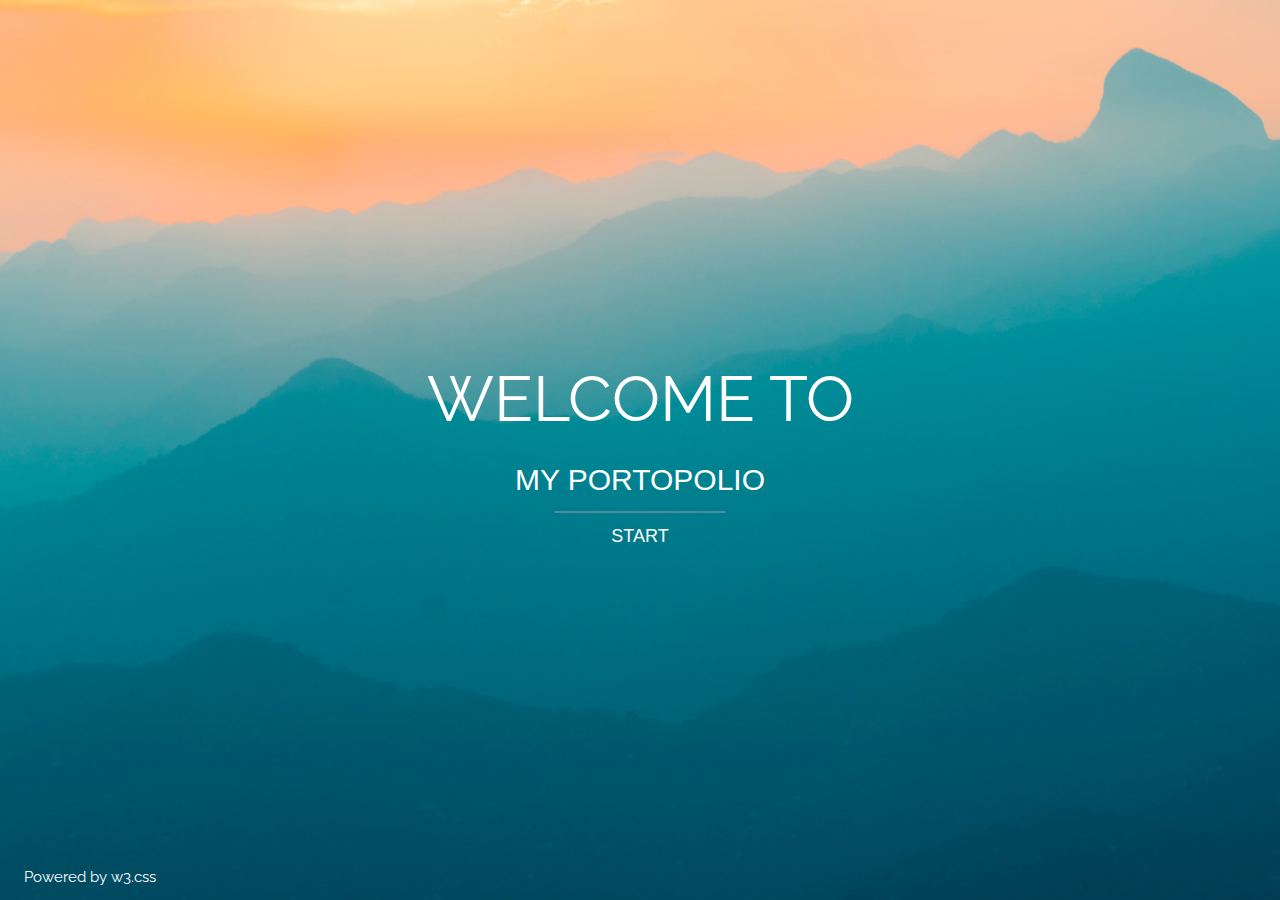
<file: index.html>
<!DOCTYPE html>
<html>
  <head>
    <title>MON/-\RCHIVES</title>
    <meta charset="UTF-8">
    <meta name="viewport" content="width=device-width, initial-scale=1">
    <link rel="stylesheet" href="https://www.w3schools.com/w3css/4/w3.css">
    <link rel="stylesheet" href="https://fonts.googleapis.com/css?family=Raleway">
      <style>
        body,h1,html {
          font-family: "Raleway", sans-serif;
          height: 100%;
        }
        .bgimg {
          background-image: url('img/willian-justen-de-vasconcellos-_MMP5j_fCqw-unsplash.jpg');
          min-height: 100%;
          background-position: center;
          background-size: cover;
        }
        a:link {
          text-decoration: none;
        }
        a:visited {
          text-decoration: none;
        }
        a:hover {
          text-decoration: none;
        }
        a:active {
          text-decoration: none;
        }
      </style>
  </head>
  <body>
    <div class="bgimg w3-display-container w3-animate-opacity w3-text-white">
      <div class="w3-display-middle">
        <h1 class="w3-jumbo w3-animate-top">WELCOME TO</h1>
        <h2 class="w3-center w3-animate-top">MY PORTOPOLIO</h2>
        <hr class="w3-border-grey" style="margin:auto;width:40%">
        <h3 class="w3-large w3-center"><a href="layout/home.html">START</a></h3>
      </div>
      <div class="w3-display-bottomleft w3-padding-large">
        Powered by <a href="https://www.w3schools.com/w3css/default.asp" target="_blank">w3.css</a>
      </div>
   </div>
  </body>
</html>
</file>
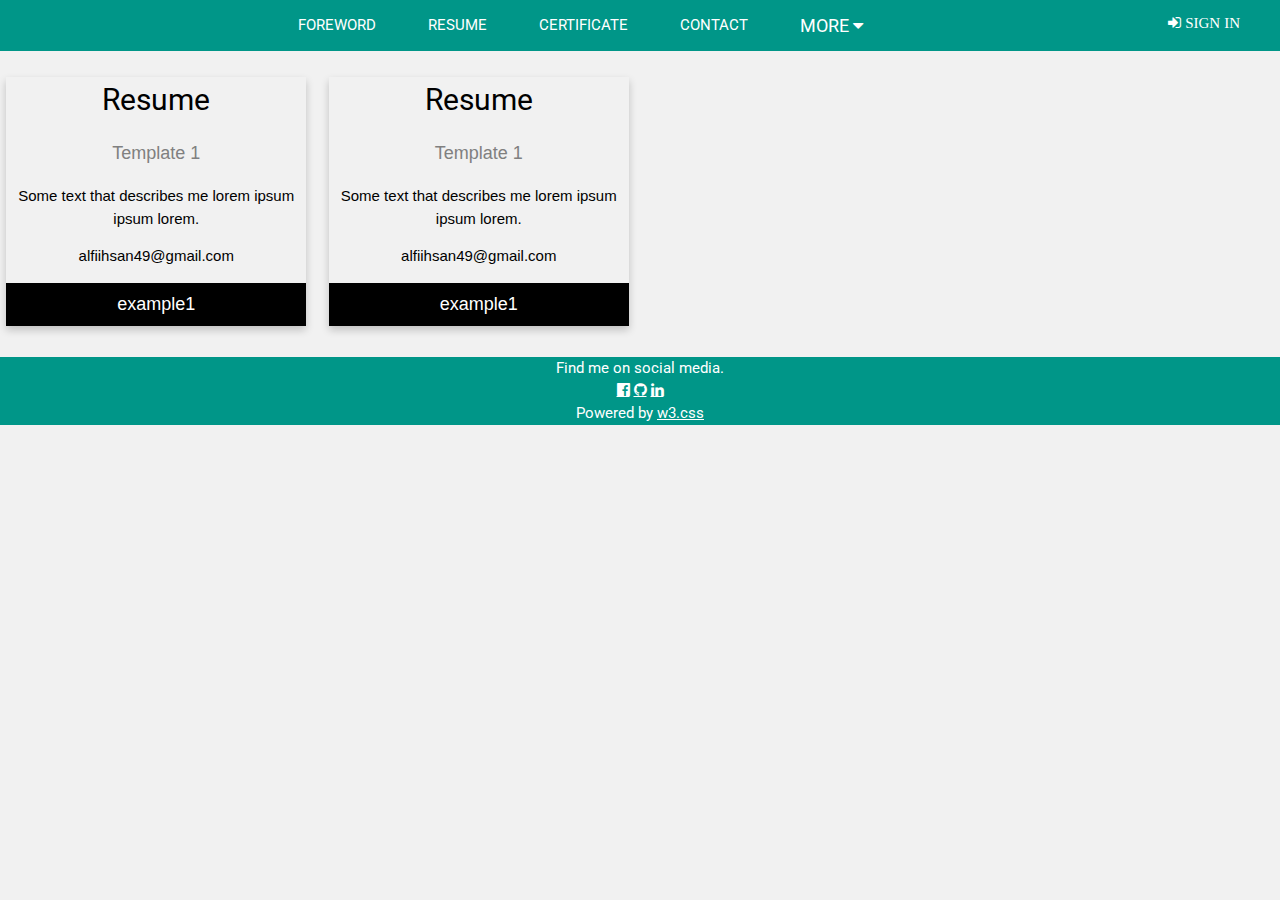
<file: Cadangan/certificate.html>
<!DOCTYPE html>
<html>
<head>
<title>W3.CSS Template</title>
<meta charset="UTF-8">
<meta name="viewport" content="width=device-width, initial-scale=1">
<link rel="stylesheet" href="../css/porto.css">
<link rel='stylesheet' href='https://fonts.googleapis.com/css?family=Roboto'>
<link rel="stylesheet" href="https://cdnjs.cloudflare.com/ajax/libs/font-awesome/4.7.0/css/font-awesome.min.css">
<style>
html,body,h1,h2,h3,h4,h5,h6 {font-family: "Roboto", sans-serif}
* {
  box-sizing: border-box;
}

/* Float four columns side by side */
.column {
  float: left;
  width: 25%;
  padding: 0 10px;
}

/* Remove extra left and right margins, due to padding */
.row {margin: 0 -5px;}

/* Clear floats after the columns */
.row:after {
  content: "";
  display: table;
  clear: both;
}

/* Responsive columns */
@media screen and (max-width: 600px) {
  .column {
    width: 100%;
    display: block;
    margin-bottom: 20px;
  }
}

.card {
  box-shadow: 0 4px 8px 0 rgba(0, 0, 0, 0.2);
  max-width: 300px;
  margin: auto;
  text-align: center;
  font-family: arial;
}

.title {
  color: grey;
  font-size: 18px;
}

button {
  border: none;
  outline: 0;
  display: inline-block;
  padding: 8px;
  color: white;
  background-color: #000;
  text-align: center;
  cursor: pointer;
  width: 100%;
  font-size: 18px;
}



button:hover, a:hover {
  opacity: 0.7;
}
</style>
</head>

<body class="w3-light-grey">
  <div class="w3-container w3-teal w3-center w3-margin-bottom">
    <a class="w3-bar-item w3-button w3-padding-large w3-hide-medium w3-hide-large w3-right" href="javascript:void(0)" onclick="myFunction()" title="Toggle Navigation Menu"><i class="fa fa-bars"></i></a>
      <a href="../index.html" class="w3-bar-item w3-button w3-padding-large">FOREWORD</a>
      <a href="resume.html" class="w3-bar-item w3-button w3-padding-large w3-hide-small">RESUME</a>
      <a href="certificate.html" class="w3-bar-item w3-button w3-padding-large w3-hide-small">CERTIFICATE</a>
      <a href="#contact" class="w3-bar-item w3-button w3-padding-large w3-hide-small">CONTACT</a>
      <div class="w3-dropdown-hover w3-hide-small">
        <button class="w3-padding-large w3-button" title="More">MORE <i class="fa fa-caret-down"></i></button>     
        <div class="w3-dropdown-content w3-bar-block w3-card-4">
          <a href="#" class="w3-bar-item w3-button">Merchandise</a>
          <a href="#" class="w3-bar-item w3-button">Extras</a>
          <a href="#" class="w3-bar-item w3-button">Media</a>
        </div>
      </div>
      <a href="#signin" class="w3-bar-item w3-button w3-padding-large w3-hide-small w3-right"><i class="fa fa-sign-in"> SIGN IN</i></a>
  </div>
  <div class="row">
    <div class="column">
      <div class="card">
        <h2>Resume</h2>
        <p class="title">Template 1</p>
        <p>Some text that describes me lorem ipsum ipsum lorem.</p>
        <p>alfiihsan49@gmail.com</p>
        <p><a href="F:\portofolio_web\pdf\Alfi Resume.pdf#toolbar=0"><button class="button">example1</button></a></p>
      </div>
    </div>    
    <div class="column">
      <div class="card">
        <h2>Resume</h2>
        <p class="title">Template 1</p>
        <p>Some text that describes me lorem ipsum ipsum lorem.</p>
        <p>alfiihsan49@gmail.com</p>
        <p><a href="F:\portofolio_web\pdf\Alfi Resume.pdf#toolbar=0"><button class="button">example1</button></a></p>
      </div>
    </div>
  
  </div>
<footer class="w3-container w3-teal w3-center w3-margin-top">
    Find me on social media.
    <br>
    <a class="fa fa-facebook-official w3-hover-opacity" href="https://www.facebook.com/stuard5"></a>
    <a class="fa fa-github w3-hover-opacity" href="https://github.com/hollowman69rxz"></a>
    <a class="fa fa-linkedin w3-hover-opacity" href="https://www.linkedin.com/in/alfi-ihsan-652085208/"></a>
    <!-- <a class="fa fa-instagram w3-hover-opacity" href=""></a>
    <a class="fa fa-pinterest-p w3-hover-opacity" href=""></a>
    <a class="fa fa-twitter w3-hover-opacity" href=""></a> -->
    <br>Powered by <a href="https://www.w3schools.com/w3css/default.asp" target="_blank">w3.css</a>
  </footer>
<script>
  var myIndex = 0;
  carousel();
  
  function carousel() {
    var i;
    var x = document.getElementsByClassName("mySlides");
    for (i = 0; i < x.length; i++) {
      x[i].style.display = "none";  
    }
    myIndex++;
    if (myIndex > x.length) {myIndex = 1}    
    x[myIndex-1].style.display = "block";  
    setTimeout(carousel, 2000); // Change image every 2 seconds
  }
  </script>
</body>

</html>
</file>
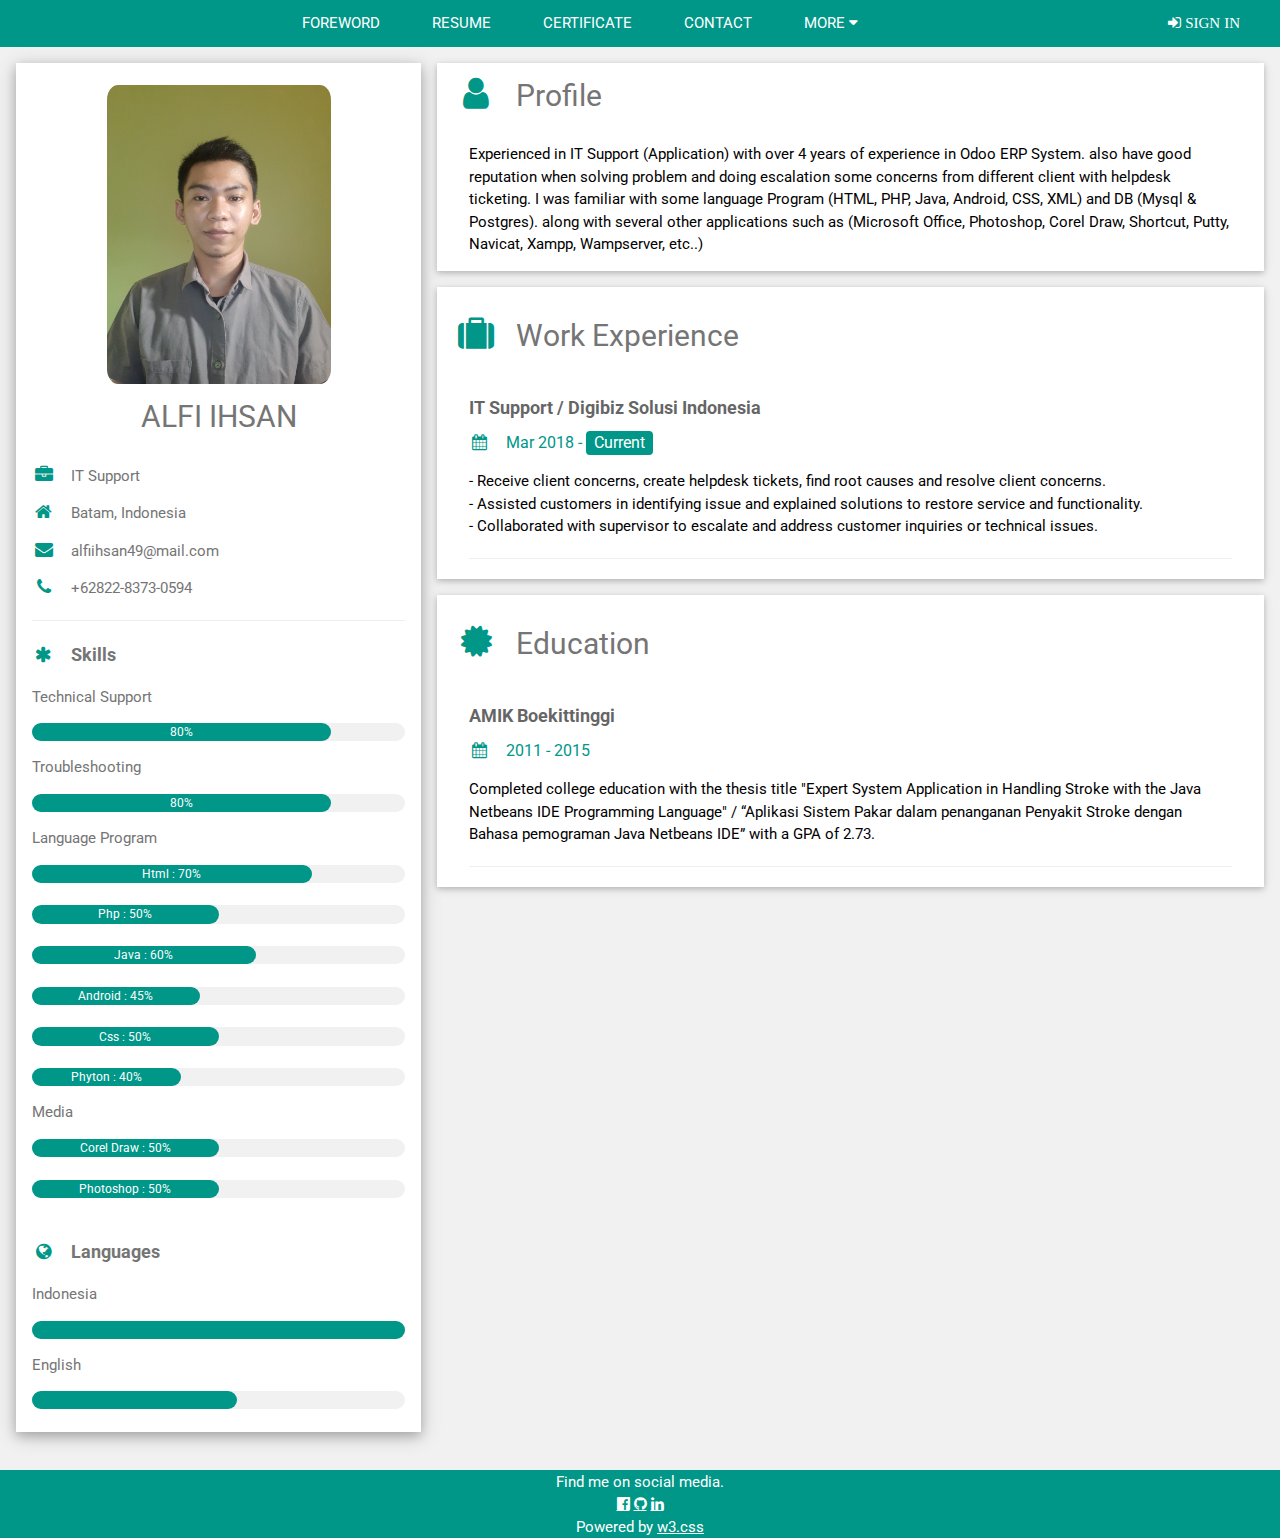
<file: Cadangan/resume.html>
<!DOCTYPE html>
<html>
<head>
<title>W3.CSS Template</title>
<meta charset="UTF-8">
<meta name="viewport" content="width=device-width, initial-scale=1">
<link rel="stylesheet" href="../css/porto.css">
<link rel='stylesheet' href='https://fonts.googleapis.com/css?family=Roboto'>
<link rel="stylesheet" href="https://cdnjs.cloudflare.com/ajax/libs/font-awesome/4.7.0/css/font-awesome.min.css">
<style>
html,body,h1,h2,h3,h4,h5,h6 {font-family: "Roboto", sans-serif}
</style>
</head>
<body class="w3-light-grey">
  <div class="w3-container w3-teal w3-center w3-margin-bottom">
    <a class="w3-bar-item w3-button w3-padding-large w3-hide-medium w3-hide-large w3-right" href="javascript:void(0)" onclick="myFunction()" title="Toggle Navigation Menu"><i class="fa fa-bars"></i></a>
      <a href="../index.html" class="w3-bar-item w3-button w3-padding-large">FOREWORD</a>
      <a href="resume.html" class="w3-bar-item w3-button w3-padding-large w3-hide-small">RESUME</a>
      <a href="certificate.html" class="w3-bar-item w3-button w3-padding-large w3-hide-small">CERTIFICATE</a>
      <a href="#contact" class="w3-bar-item w3-button w3-padding-large w3-hide-small">CONTACT</a>
      <div class="w3-dropdown-hover w3-hide-small">
        <button class="w3-padding-large w3-button" title="More">MORE <i class="fa fa-caret-down"></i></button>     
        <div class="w3-dropdown-content w3-bar-block w3-card-4">
          <a href="#" class="w3-bar-item w3-button">Merchandise</a>
          <a href="#" class="w3-bar-item w3-button">Extras</a>
          <a href="#" class="w3-bar-item w3-button">Media</a>
        </div>
      </div>
      <a href="#signin" class="w3-bar-item w3-button w3-padding-large w3-hide-small w3-right"><i class="fa fa-sign-in" > SIGN IN</i></a>
  </div>
<!-- Page Container -->
<div class="w3-content w3-margin-top" style="max-width:1400px;">

  <!-- The Grid -->
  <div class="w3-row-padding">
  
    <!-- Left Column -->
    <div class="w3-third">
    
      <div class="w3-white w3-text-grey w3-card-4">
        <div class="w3-container"><br>
          <img src="../img/avatar.jpg" style="border-radius: 5%; margin-left: 20%; width:60%" alt="Avatar">
        </div>
        <div class="w3-display w3-container w3-text-grey">
          <h2 align=center>ALFI IHSAN</h2>
      </div>
        <div class="w3-container">
          <p><i class="fa fa-briefcase fa-fw w3-margin-right w3-large w3-text-teal"></i>IT Support</p>
          <p><i class="fa fa-home fa-fw w3-margin-right w3-large w3-text-teal"></i>Batam, Indonesia</p>
          <p><i class="fa fa-envelope fa-fw w3-margin-right w3-large w3-text-teal"></i>alfiihsan49@mail.com</p>
          <p><i class="fa fa-phone fa-fw w3-margin-right w3-large w3-text-teal"></i>+62822-8373-0594</p>
          <hr>

          <p class="w3-large"><b><i class="fa fa-asterisk fa-fw w3-margin-right w3-text-teal"></i>Skills</b></p>
          <p>Technical Support</p>
          <div class="w3-light-grey w3-round-xlarge w3-small">
            <div class="w3-container w3-center w3-round-xlarge w3-teal" style="width:80%">80%</div>
          </div>
          <p>Troubleshooting</p>
          <div class="w3-light-grey w3-round-xlarge w3-small">
            <div class="w3-container w3-center w3-round-xlarge w3-teal" style="width:80%">
              <div class="w3-center w3-text-white">80%</div>
            </div>
          </div>
          <p>Language Program</p>
          <div class="w3-light-grey w3-round-xlarge w3-small">
            <div class="w3-container w3-center w3-round-xlarge w3-teal" style="width:75%"><a>Html : </a>70%</div>
          </div>
          <br>
          <div class="w3-light-grey w3-round-xlarge w3-small">
            <div class="w3-container w3-center w3-round-xlarge w3-teal" style="width:50%"><a>Php : </a>50%</div>
          </div>
          <br>
          <div class="w3-light-grey w3-round-xlarge w3-small">
            <div class="w3-container w3-center w3-round-xlarge w3-teal" style="width:60%"><a>Java : </a>60%</div>
          </div>
          <br>
          <div class="w3-light-grey w3-round-xlarge w3-small">
            <div class="w3-container w3-center w3-round-xlarge w3-teal" style="width:45%"><a>Android : </a>45%</div>
          </div>
          <br>
          <div class="w3-light-grey w3-round-xlarge w3-small">
            <div class="w3-container w3-center w3-round-xlarge w3-teal" style="width:50%"><a>Css : </a>50%</div>
          </div>
          <br>
          <div class="w3-light-grey w3-round-xlarge w3-small">
            <div class="w3-container w3-center w3-round-xlarge w3-teal" style="width:40%"><a>Phyton : </a>40%</div>
          </div>
          <p>Media</p>
          <div class="w3-light-grey w3-round-xlarge w3-small">
            <div class="w3-container w3-center w3-round-xlarge w3-teal" style="width:50%"><a>Corel Draw : </a>50%</div>
          </div>
          <br>
          <div class="w3-light-grey w3-round-xlarge w3-small">
            <div class="w3-container w3-center w3-round-xlarge w3-teal" style="width:50%"><a>Photoshop : </a>50%</div>
          </div>
          <br>

          <p class="w3-large w3-text-theme"><b><i class="fa fa-globe fa-fw w3-margin-right w3-text-teal"></i>Languages</b></p>
          <p>Indonesia</p>
          <div class="w3-light-grey w3-round-xlarge">
            <div class="w3-round-xlarge w3-teal" style="height:18px;width:100%"></div>
          </div>
          <p>English</p>
          <div class="w3-light-grey w3-round-xlarge">
            <div class="w3-round-xlarge w3-teal" style="height:18px;width:55%"></div>
          </div>
          <br>
        </div>
      </div><br>

    <!-- End Left Column -->
    </div>

    <!-- Right Column -->
    <div class="w3-twothird">
        <div class="w3-container w3-card w3-white w3-margin-bottom">
            <h2 class="w3-text-grey w3-padding-10"><i class="fa fa-user fa-fw w3-margin-right w3-xxlarge w3-text-teal"></i>Profile</h2>
            <div class="w3-container">
                <p> Experienced in IT Support (Application) with over 4 years of experience in Odoo ERP System.
                    also have good reputation when solving problem and doing escalation some concerns from different client with helpdesk ticketing.
                    I was familiar with some language Program (HTML, PHP, Java, Android, CSS, XML) and DB (Mysql & Postgres).
                    along with several other applications such as (Microsoft Office, Photoshop, Corel Draw, Shortcut, Putty, Navicat, Xampp, Wampserver, etc..)
                </p>
            </div>
        </div>
    
      <div class="w3-container w3-card w3-white w3-margin-bottom">
        <h2 class="w3-text-grey w3-padding-16"><i class="fa fa-suitcase fa-fw w3-margin-right w3-xxlarge w3-text-teal"></i>Work Experience</h2>
        <div class="w3-container">
          <h5 class="w3-opacity"><b>IT Support / Digibiz Solusi Indonesia</b></h5>
          <h6 class="w3-text-teal"><i class="fa fa-calendar fa-fw w3-margin-right"></i>Mar 2018 - <span class="w3-tag w3-teal w3-round">Current</span></h6>
          <p>
            - Receive client concerns, create helpdesk tickets, find root causes and resolve client concerns.<br>
            - Assisted customers in identifying issue and explained solutions to restore service and functionality.<br>
            - Collaborated with supervisor to escalate and address customer inquiries or technical issues.
          </p>
          <hr>
        </div>
        <!-- <div class="w3-container">
          <h5 class="w3-opacity"><b>Web Developer / something.com</b></h5>
          <h6 class="w3-text-teal"><i class="fa fa-calendar fa-fw w3-margin-right"></i>Mar 2012 - Dec 2014</h6>
          <p>Consectetur adipisicing elit. Praesentium magnam consectetur vel in deserunt aspernatur est reprehenderit sunt hic. Nulla tempora soluta ea et odio, unde doloremque repellendus iure, iste.</p>
          <hr>
        </div> -->
        <!-- <div class="w3-container">
          <h5 class="w3-opacity"><b>Graphic Designer / designsomething.com</b></h5>
          <h6 class="w3-text-teal"><i class="fa fa-calendar fa-fw w3-margin-right"></i>Jun 2010 - Mar 2012</h6>
          <p>Lorem ipsum dolor sit amet, consectetur adipisicing elit. </p><br>
        </div> -->
      </div>

      <div class="w3-container w3-card w3-white">
        <h2 class="w3-text-grey w3-padding-16"><i class="fa fa-certificate fa-fw w3-margin-right w3-xxlarge w3-text-teal"></i>Education</h2>
        <div class="w3-container">
          <h5 class="w3-opacity"><b>AMIK Boekittinggi</b></h5>
          <h6 class="w3-text-teal"><i class="fa fa-calendar fa-fw w3-margin-right"></i>2011 - 2015</h6>
          <p>Completed college education with the thesis title "Expert System Application in Handling Stroke with the Java Netbeans IDE Programming Language" / “Aplikasi Sistem Pakar dalam penanganan Penyakit Stroke dengan Bahasa pemograman Java Netbeans IDE” with a GPA of 2.73.</p>
          <hr>
        </div>
        <!-- <div class="w3-container">
          <h5 class="w3-opacity"><b>London Business School</b></h5>
          <h6 class="w3-text-teal"><i class="fa fa-calendar fa-fw w3-margin-right"></i>2013 - 2015</h6>
          <p>Master Degree</p>
          <hr>
        </div> -->
        <!-- <div class="w3-container">
          <h5 class="w3-opacity"><b>School of Coding</b></h5>
          <h6 class="w3-text-teal"><i class="fa fa-calendar fa-fw w3-margin-right"></i>2010 - 2013</h6>
          <p>Bachelor Degree</p><br>
        </div> -->
      </div>

    <!-- End Right Column -->
    </div>
    
  <!-- End Grid -->
  </div>
  
  <!-- End Page Container -->
</div>

<footer class="w3-container w3-teal w3-center w3-margin-top">
  Find me on social media.
  <br>
  <a class="fa fa-facebook-official w3-hover-opacity" href="https://www.facebook.com/stuard5"></a>
  <a class="fa fa-github w3-hover-opacity" href="https://github.com/hollowman69rxz"></a>
  <a class="fa fa-linkedin w3-hover-opacity" href="https://www.linkedin.com/in/alfi-ihsan-652085208/"></a>
  <!-- <a class="fa fa-instagram w3-hover-opacity" href=""></a>
  <a class="fa fa-pinterest-p w3-hover-opacity" href=""></a>
  <a class="fa fa-twitter w3-hover-opacity" href=""></a> -->
  <br>Powered by <a href="https://www.w3schools.com/w3css/default.asp" target="_blank">w3.css</a>
</footer>

</body>
</html>
</file>
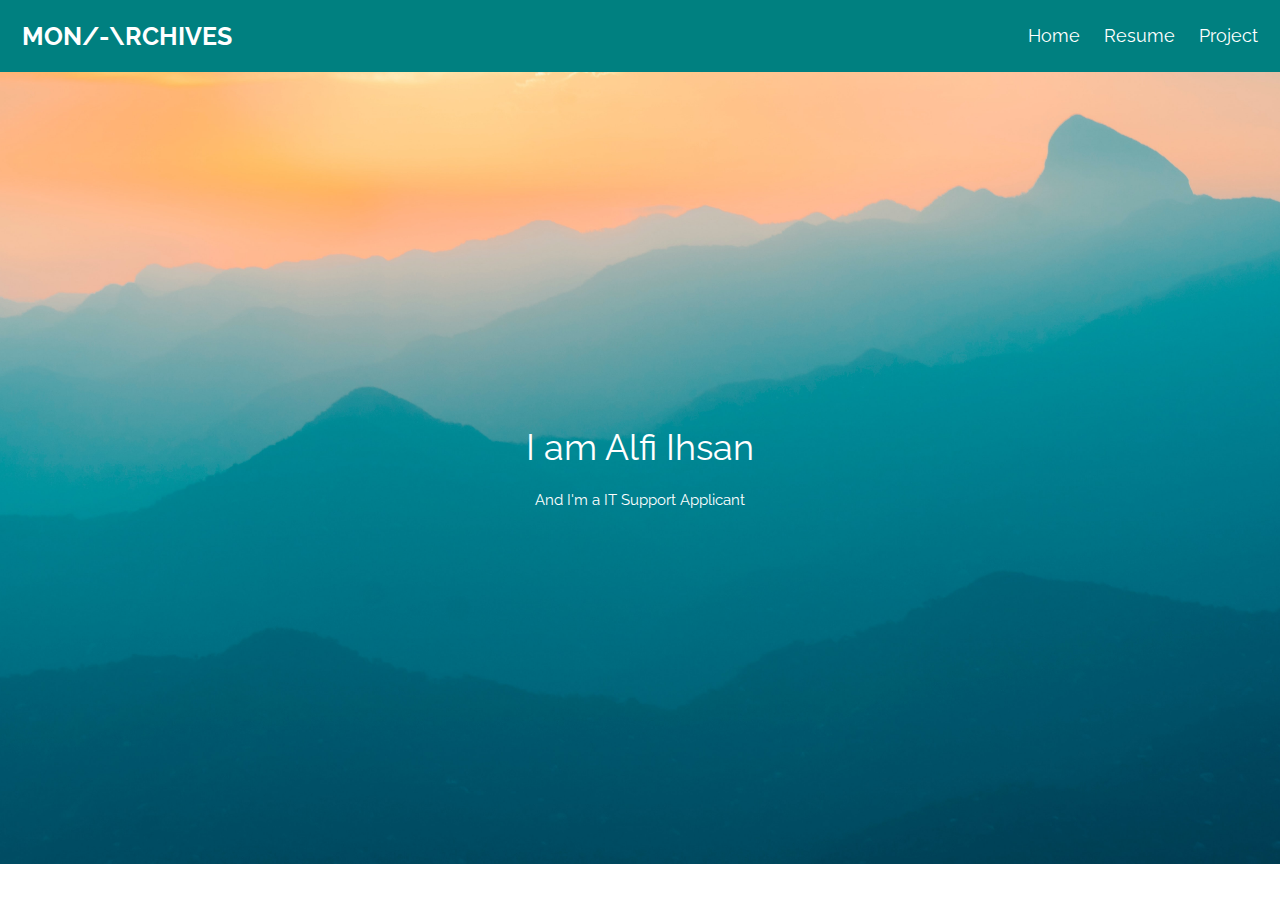
<file: layout/home.html>
<!DOCTYPE html>
<html>
    <head>
        <title>MON/-\RCHIVES</title>
        <meta charset="UTF-8">
        <meta name="viewport" content="width=device-width, initial-scale=1">
        <!-- <link rel='stylesheet' href='https://fonts.googleapis.com/css?family=Roboto'> -->
        <link rel="stylesheet" href="https://www.w3schools.com/w3css/4/w3.css">
        <link rel="stylesheet" href="https://fonts.googleapis.com/css?family=Raleway">
        <!-- <link rel="stylesheet" href="https://cdnjs.cloudflare.com/ajax/libs/font-awesome/4.7.0/css/font-awesome.min.css"> -->
            <style>
                body,h1,html {
                    font-family: "Raleway", sans-serif;
                    height: 100%;
                }
                .header {
                    overflow: hidden;
                    background-color: teal;
                    padding: 20px 10px;
                }
                .header a {
                    float: left;
                    color: white;
                    text-align: center;
                    padding: 12px;
                    text-decoration: none;
                    font-size: 18px;
                    line-height: 8px;
                    border-radius: 4px;
                }
                .header a.logo {
                    font-size: 25px;
                    font-weight: bold;
                }
                .header a:hover {
                    background-color: black;
                    color: teal;
                }
                /* .header a.active {
                    background-color: dodgerblue;
                    color: white;
                } */
                .header-right {
                    float: right;
                }

                @media screen and (max-width: 100px) {
                .header a {
                    float: none;
                    display: block;
                    text-align: left;
                }
                .header-right {
                    float: none;
                }
                }
                .hero-image {
                /* Use "linear-gradient(rgba(59, 59, 59, 0.5), rgba(0, 0, 0, 0.5))," to add a darken background effect to the image (photographer.jpg). This will make the text easier to read */
                    background-image:  url("../img/willian-justen-de-vasconcellos-_MMP5j_fCqw-unsplash.jpg");
                /* Set a specific height */
                    height: 88%;
                /* Position and center the image to scale nicely on all screens */
                    background-position: center;
                    background-repeat: no-repeat;
                    background-size: cover;
                    position: relative;
                }
                /* Place text in the middle of the image */
                .hero-text {
                    text-align: center;
                    position: absolute;
                    top: 50%;
                    left: 50%;
                    transform: translate(-50%, -50%);
                    color: white;
                }
            </style>
    </head>
    <body>
        <div class="header">
                <a href="../index.html" class="logo">MON/-\RCHIVES</a>
            <div class="header-right">
                <a href="home.html">Home</a>
                <a href="../layout/resume.html">Resume</a>
                <a href="../layout/project.html">Project</a>
            </div>
        </div>

        <div class="hero-image">
            <div class="hero-text">
              <h1>I am Alfi Ihsan</h1>
              <p>And I'm a IT Support Applicant</p>
            </div>
          </div>
          <script>
            /* When the user clicks on the button, 
            toggle between hiding and showing the dropdown content */
            function myFunction() {
              document.getElementById("myDropdown").classList.toggle("show");
            }
            
            // Close the dropdown if the user clicks outside of it
            window.onclick = function(event) {
              if (!event.target.matches('.dropbtn')) {
                var dropdowns = document.getElementsByClassName("dropdown-content");
                var i;
                for (i = 0; i < dropdowns.length; i++) {
                  var openDropdown = dropdowns[i];
                  if (openDropdown.classList.contains('show')) {
                    openDropdown.classList.remove('show');
                  }
                }
              }
            }
            </script>
                      
    </body>
    
    
</html>
</file>
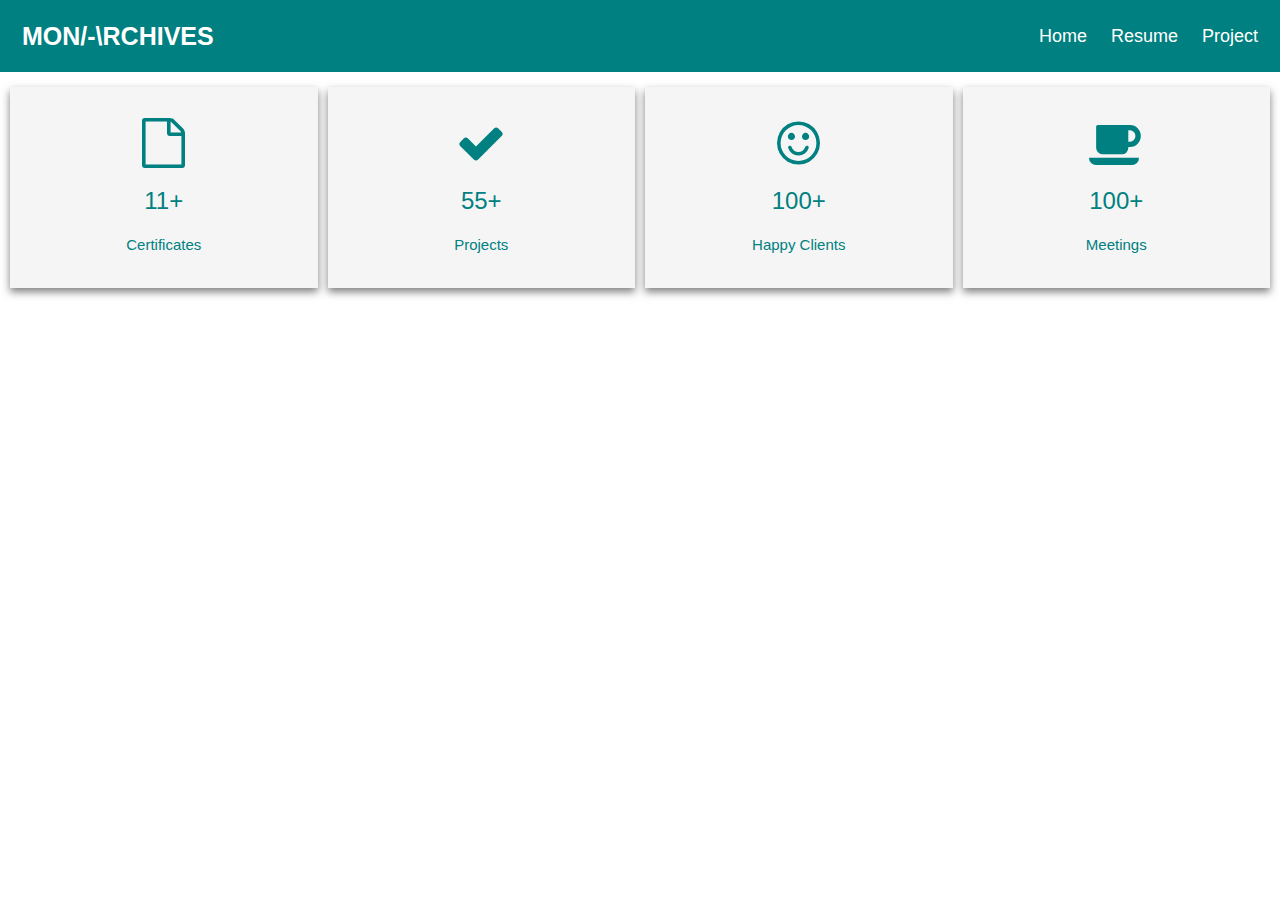
<file: layout/project.html>
<!DOCTYPE html>
<html>
<head>
<meta name="viewport" content="width=device-width, initial-scale=1">
<link rel="stylesheet" href="../css/porto.css">
<link rel="stylesheet" href="https://cdnjs.cloudflare.com/ajax/libs/font-awesome/4.7.0/css/font-awesome.min.css">
<style>
* {
  box-sizing: border-box;
}

body,h1,html {
                    font-family: "Raleway", sans-serif;
                    height: 100%;
                }
                .header {
                    overflow: hidden;
                    background-color: teal;
                    padding: 20px 10px;
                }
                .header a {
                    float: left;
                    color: white;
                    text-align: center;
                    padding: 12px;
                    text-decoration: none;
                    font-size: 18px;
                    line-height: 8px;
                    border-radius: 4px;
                }
                .header a.logo {
                    font-size: 25px;
                    font-weight: bold;
                }
                .header a:hover {
                    background-color: black;
                    color: teal;
                }
                /* .header a.active {
                    background-color: dodgerblue;
                    color: white;
                } */
                .header-right {
                    float: right;
                }

                @media screen and (max-width: 100px) {
                .header a {
                    float: none;
                    display: block;
                    text-align: left;
                }
                .header-right {
                    float: none;
                }
                }

/* Float four columns side by side */
.column {
  float: left;
  width: 25%;
  padding: 0 5px;
}

.row {margin: 15px 5px;}

/* Clear floats after the columns */
.row:after {
  content: "";
  display: table;
  clear: both;
}

/* Responsive columns */
@media screen and (max-width: 600px) {
  .column {
    width: 100%;
    display: block;
    margin-bottom: 10px;
  }
}

/* Style the counter cards */
.card {
  box-shadow: 0 4px 8px 0 rgba(0, 0, 0, 0.5);
  padding: 16px;
  text-align: center;
  background-color: whitesmoke;
  color: teal;
}

.fa {font-size:50px;}
</style>
</head>
<body>
    <div class="header">
        <a href="../index.html" class="logo">MON/-\RCHIVES</a>
    <div class="header-right">
        <a href="home.html">Home</a>
        <a href="../layout/resume.html">Resume</a>
        <a href="../layout/project.html">Project</a>
    </div>
</div>
<div class="row">
  <div class="column">
    <div class="card">
      <a href="../sub_layout/certificate.html"><p><i class="fa fa-file-o"></i></p></a>
      <h3>11+</h3>
      <p>Certificates</p>
    </div>
  </div>

  <div class="column">
    <div class="card">
      <p><i class="fa fa-check"></i></p>
      <h3>55+</h3>
      <p>Projects</p>
    </div>
  </div>
  
  <div class="column">
    <div class="card">
      <p><i class="fa fa-smile-o"></i></p>
      <h3>100+</h3>
      <p>Happy Clients</p>
    </div>
  </div>
  
  <div class="column">
    <div class="card">
      <p><i class="fa fa-coffee"></i></p>
      <h3>100+</h3>
      <p>Meetings</p>
    </div>
  </div>
</div>
</body>
</html>
</file>
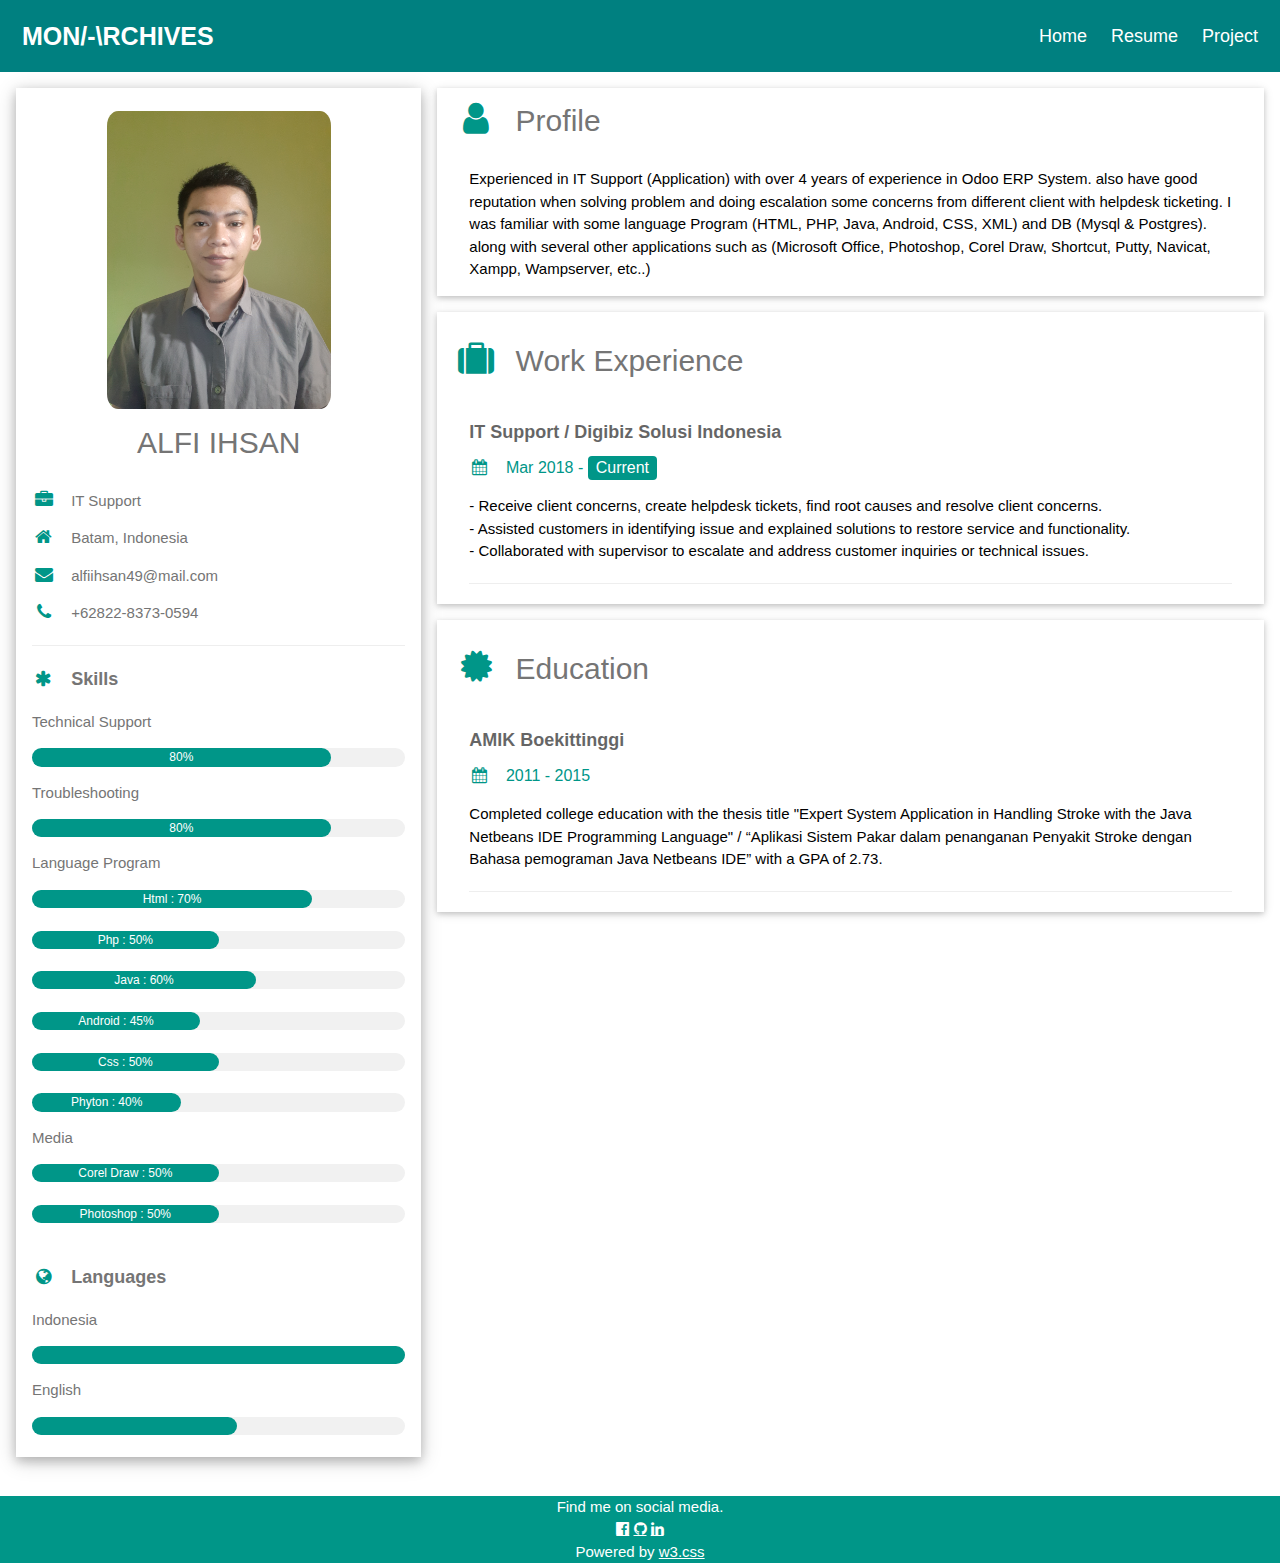
<file: layout/resume.html>
<!DOCTYPE html>
<html>
<head>
<title>MON/-\RCHIVES</title>
<meta charset="UTF-8">
<meta name="viewport" content="width=device-width, initial-scale=1">
<link rel="stylesheet" href="../css/porto.css">
<link rel='stylesheet' href='https://fonts.googleapis.com/css?family=Roboto'>
<link rel="stylesheet" href="https://cdnjs.cloudflare.com/ajax/libs/font-awesome/4.7.0/css/font-awesome.min.css">
<style>
  body,h1,html {
      font-family: "Raleway", sans-serif;
      height: 100%;
  }
  .header {
      overflow: hidden;
      background-color: teal;
      padding: 20px 10px;
  }
  .header a {
      float: left;
      color: white;
      text-align: center;
      padding: 12px;
      text-decoration: none;
      font-size: 18px;
      line-height: 8px;
      border-radius: 4px;
  }
  .header a.logo {
      font-size: 25px;
      font-weight: bold;
  }
  .header a:hover {
      background-color: black;
      color: teal;
  }
  /* .header a.active {
      background-color: dodgerblue;
      color: white;
  } */
  .header-right {
      float: right;
  }

  @media screen and (max-width: 100px) {
  .header a {
      float: none;
      display: block;
      text-align: left;
  }
  .header-right {
      float: none;
  }
  }
  .hero-image {
  /* Use "linear-gradient(rgba(59, 59, 59, 0.5), rgba(0, 0, 0, 0.5))," to add a darken background effect to the image (photographer.jpg). This will make the text easier to read */
      background-image:  url("../img/willian-justen-de-vasconcellos-_MMP5j_fCqw-unsplash.jpg");
  /* Set a specific height */
      height: 88%;
  /* Position and center the image to scale nicely on all screens */
      background-position: center;
      background-repeat: no-repeat;
      background-size: cover;
      position: relative;
  }
  /* Place text in the middle of the image */
  .hero-text {
      text-align: center;
      position: absolute;
      top: 50%;
      left: 50%;
      transform: translate(-50%, -50%);
      color: white;
  }
</style>
</head>
<body>
  <div class="header">
    <a href="../index.html" class="logo">MON/-\RCHIVES</a>
    <div class="header-right">
      <a href="home.html">Home</a>
      <a href="../layout/resume.html">Resume</a>
      <a href="../layout/project.html">Project</a>
    </div>
  </div>
<!-- Page Container -->
<div class="w3-content w3-margin-top" style="max-width:1400px;">

  <!-- The Grid -->
  <div class="w3-row-padding">
  
    <!-- Left Column -->
    <div class="w3-third">
    
      <div class="w3-white w3-text-grey w3-card-4">
        <div class="w3-container"><br>
          <img src="../img/avatar.jpg" style="border-radius: 5%; margin-left: 20%; width:60%" alt="Avatar">
        </div>
        <div class="w3-display w3-container w3-text-grey">
          <h2 align=center>ALFI IHSAN</h2>
      </div>
        <div class="w3-container">
          <p><i class="fa fa-briefcase fa-fw w3-margin-right w3-large w3-text-teal"></i>IT Support</p>
          <p><i class="fa fa-home fa-fw w3-margin-right w3-large w3-text-teal"></i>Batam, Indonesia</p>
          <p><i class="fa fa-envelope fa-fw w3-margin-right w3-large w3-text-teal"></i>alfiihsan49@mail.com</p>
          <p><i class="fa fa-phone fa-fw w3-margin-right w3-large w3-text-teal"></i>+62822-8373-0594</p>
          <hr>

          <p class="w3-large"><b><i class="fa fa-asterisk fa-fw w3-margin-right w3-text-teal"></i>Skills</b></p>
          <p>Technical Support</p>
          <div class="w3-light-grey w3-round-xlarge w3-small">
            <div class="w3-container w3-center w3-round-xlarge w3-teal" style="width:80%">80%</div>
          </div>
          <p>Troubleshooting</p>
          <div class="w3-light-grey w3-round-xlarge w3-small">
            <div class="w3-container w3-center w3-round-xlarge w3-teal" style="width:80%">
              <div class="w3-center w3-text-white">80%</div>
            </div>
          </div>
          <p>Language Program</p>
          <div class="w3-light-grey w3-round-xlarge w3-small">
            <div class="w3-container w3-center w3-round-xlarge w3-teal" style="width:75%"><a>Html : </a>70%</div>
          </div>
          <br>
          <div class="w3-light-grey w3-round-xlarge w3-small">
            <div class="w3-container w3-center w3-round-xlarge w3-teal" style="width:50%"><a>Php : </a>50%</div>
          </div>
          <br>
          <div class="w3-light-grey w3-round-xlarge w3-small">
            <div class="w3-container w3-center w3-round-xlarge w3-teal" style="width:60%"><a>Java : </a>60%</div>
          </div>
          <br>
          <div class="w3-light-grey w3-round-xlarge w3-small">
            <div class="w3-container w3-center w3-round-xlarge w3-teal" style="width:45%"><a>Android : </a>45%</div>
          </div>
          <br>
          <div class="w3-light-grey w3-round-xlarge w3-small">
            <div class="w3-container w3-center w3-round-xlarge w3-teal" style="width:50%"><a>Css : </a>50%</div>
          </div>
          <br>
          <div class="w3-light-grey w3-round-xlarge w3-small">
            <div class="w3-container w3-center w3-round-xlarge w3-teal" style="width:40%"><a>Phyton : </a>40%</div>
          </div>
          <p>Media</p>
          <div class="w3-light-grey w3-round-xlarge w3-small">
            <div class="w3-container w3-center w3-round-xlarge w3-teal" style="width:50%"><a>Corel Draw : </a>50%</div>
          </div>
          <br>
          <div class="w3-light-grey w3-round-xlarge w3-small">
            <div class="w3-container w3-center w3-round-xlarge w3-teal" style="width:50%"><a>Photoshop : </a>50%</div>
          </div>
          <br>

          <p class="w3-large w3-text-theme"><b><i class="fa fa-globe fa-fw w3-margin-right w3-text-teal"></i>Languages</b></p>
          <p>Indonesia</p>
          <div class="w3-light-grey w3-round-xlarge">
            <div class="w3-round-xlarge w3-teal" style="height:18px;width:100%"></div>
          </div>
          <p>English</p>
          <div class="w3-light-grey w3-round-xlarge">
            <div class="w3-round-xlarge w3-teal" style="height:18px;width:55%"></div>
          </div>
          <br>
        </div>
      </div><br>

    <!-- End Left Column -->
    </div>

    <!-- Right Column -->
    <div class="w3-twothird">
        <div class="w3-container w3-card w3-white w3-margin-bottom">
            <h2 class="w3-text-grey w3-padding-10"><i class="fa fa-user fa-fw w3-margin-right w3-xxlarge w3-text-teal"></i>Profile</h2>
            <div class="w3-container">
                <p> Experienced in IT Support (Application) with over 4 years of experience in Odoo ERP System.
                    also have good reputation when solving problem and doing escalation some concerns from different client with helpdesk ticketing.
                    I was familiar with some language Program (HTML, PHP, Java, Android, CSS, XML) and DB (Mysql & Postgres).
                    along with several other applications such as (Microsoft Office, Photoshop, Corel Draw, Shortcut, Putty, Navicat, Xampp, Wampserver, etc..)
                </p>
            </div>
        </div>
    
      <div class="w3-container w3-card w3-white w3-margin-bottom">
        <h2 class="w3-text-grey w3-padding-16"><i class="fa fa-suitcase fa-fw w3-margin-right w3-xxlarge w3-text-teal"></i>Work Experience</h2>
        <div class="w3-container">
          <h5 class="w3-opacity"><b>IT Support / Digibiz Solusi Indonesia</b></h5>
          <h6 class="w3-text-teal"><i class="fa fa-calendar fa-fw w3-margin-right"></i>Mar 2018 - <span class="w3-tag w3-teal w3-round">Current</span></h6>
          <p>
            - Receive client concerns, create helpdesk tickets, find root causes and resolve client concerns.<br>
            - Assisted customers in identifying issue and explained solutions to restore service and functionality.<br>
            - Collaborated with supervisor to escalate and address customer inquiries or technical issues.
          </p>
          <hr>
        </div>
        <!-- <div class="w3-container">
          <h5 class="w3-opacity"><b>Web Developer / something.com</b></h5>
          <h6 class="w3-text-teal"><i class="fa fa-calendar fa-fw w3-margin-right"></i>Mar 2012 - Dec 2014</h6>
          <p>Consectetur adipisicing elit. Praesentium magnam consectetur vel in deserunt aspernatur est reprehenderit sunt hic. Nulla tempora soluta ea et odio, unde doloremque repellendus iure, iste.</p>
          <hr>
        </div> -->
        <!-- <div class="w3-container">
          <h5 class="w3-opacity"><b>Graphic Designer / designsomething.com</b></h5>
          <h6 class="w3-text-teal"><i class="fa fa-calendar fa-fw w3-margin-right"></i>Jun 2010 - Mar 2012</h6>
          <p>Lorem ipsum dolor sit amet, consectetur adipisicing elit. </p><br>
        </div> -->
      </div>

      <div class="w3-container w3-card w3-white">
        <h2 class="w3-text-grey w3-padding-16"><i class="fa fa-certificate fa-fw w3-margin-right w3-xxlarge w3-text-teal"></i>Education</h2>
        <div class="w3-container">
          <h5 class="w3-opacity"><b>AMIK Boekittinggi</b></h5>
          <h6 class="w3-text-teal"><i class="fa fa-calendar fa-fw w3-margin-right"></i>2011 - 2015</h6>
          <p>Completed college education with the thesis title "Expert System Application in Handling Stroke with the Java Netbeans IDE Programming Language" / “Aplikasi Sistem Pakar dalam penanganan Penyakit Stroke dengan Bahasa pemograman Java Netbeans IDE” with a GPA of 2.73.</p>
          <hr>
        </div>
        <!-- <div class="w3-container">
          <h5 class="w3-opacity"><b>London Business School</b></h5>
          <h6 class="w3-text-teal"><i class="fa fa-calendar fa-fw w3-margin-right"></i>2013 - 2015</h6>
          <p>Master Degree</p>
          <hr>
        </div> -->
        <!-- <div class="w3-container">
          <h5 class="w3-opacity"><b>School of Coding</b></h5>
          <h6 class="w3-text-teal"><i class="fa fa-calendar fa-fw w3-margin-right"></i>2010 - 2013</h6>
          <p>Bachelor Degree</p><br>
        </div> -->
      </div>

    <!-- End Right Column -->
    </div>
    
  <!-- End Grid -->
  </div>
  
  <!-- End Page Container -->
</div>

<footer class="w3-container w3-teal w3-center w3-margin-top">
  Find me on social media.
  <br>
  <a class="fa fa-facebook-official w3-hover-opacity" href="https://www.facebook.com/stuard5"></a>
  <a class="fa fa-github w3-hover-opacity" href="https://github.com/hollowman69rxz"></a>
  <a class="fa fa-linkedin w3-hover-opacity" href="https://www.linkedin.com/in/alfi-ihsan-652085208/"></a>
  <!-- <a class="fa fa-instagram w3-hover-opacity" href=""></a>
  <a class="fa fa-pinterest-p w3-hover-opacity" href=""></a>
  <a class="fa fa-twitter w3-hover-opacity" href=""></a> -->
  <br>Powered by <a href="https://www.w3schools.com/w3css/default.asp" target="_blank">w3.css</a>
</footer>

</body>
</html>
</file>
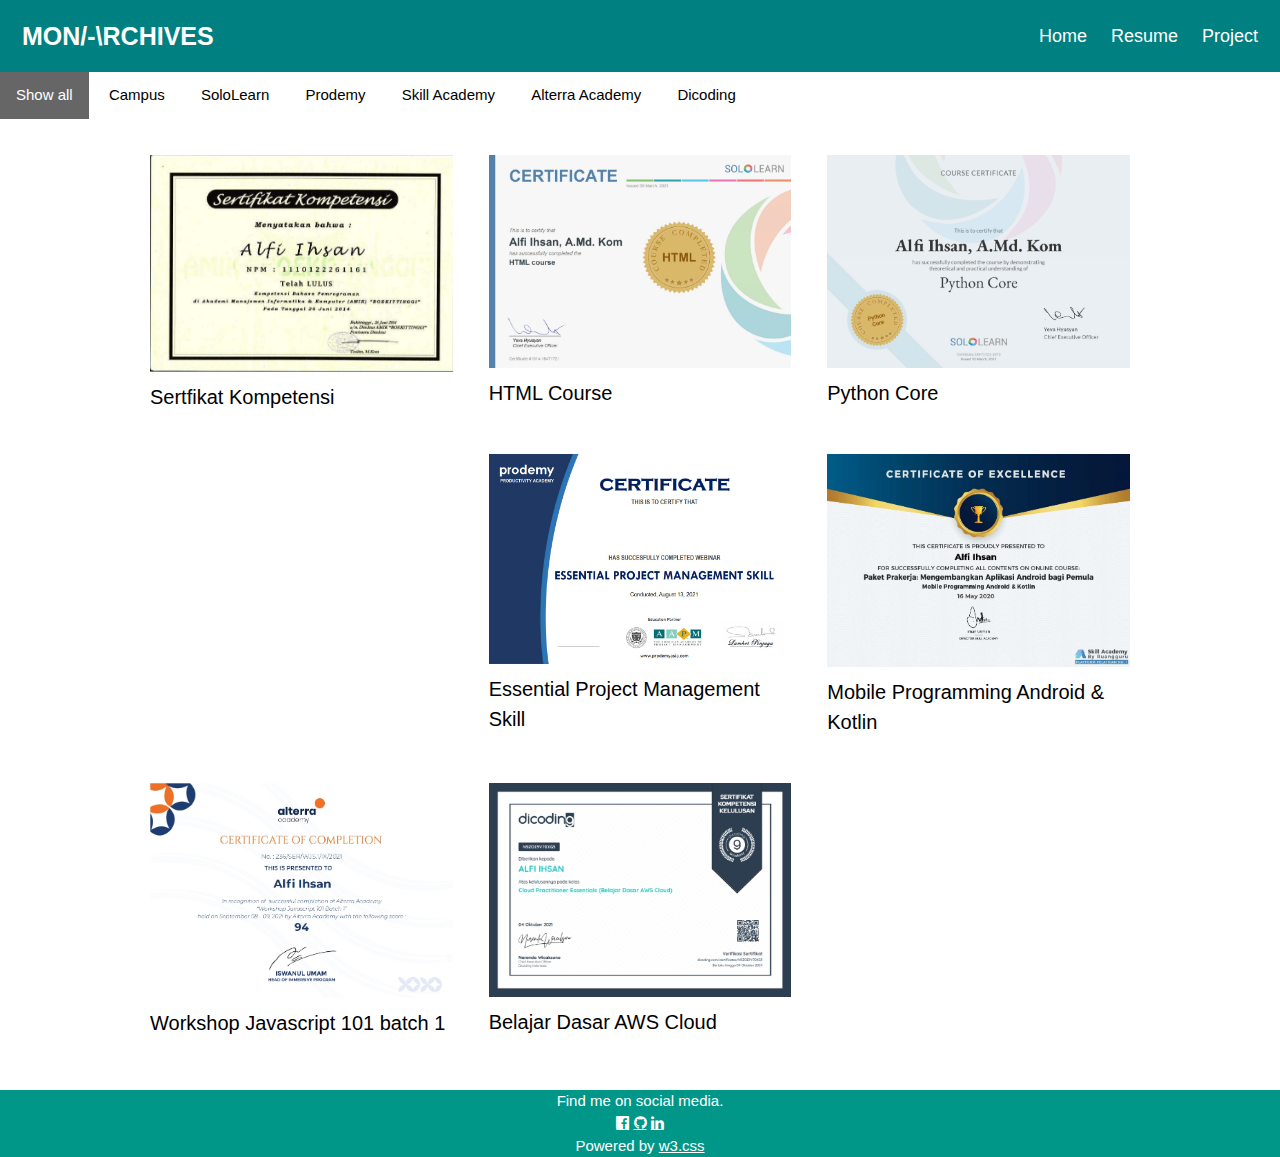
<file: sub_layout/certificate.html>
<!DOCTYPE html>
<html>
<head>
<title>MON/-\RCHIVES</title>
<meta charset="UTF-8">
<meta name="viewport" content="width=device-width, initial-scale=1">
<link rel="stylesheet" href="../css/porto.css">
<link rel='stylesheet' href='https://fonts.googleapis.com/css?family=Roboto'>
<link rel="stylesheet" href="https://cdnjs.cloudflare.com/ajax/libs/font-awesome/4.7.0/css/font-awesome.min.css">
<style>
  body,h1,html {
      font-family: "Raleway", sans-serif;
      height: 100%;
    }
  .header {
      overflow: hidden;
      background-color: teal;
      padding: 20px 10px;
    }
  .header a {
      float: left;
      color: white;
      text-align: center;
      padding: 12px;
      text-decoration: none;
      font-size: 18px;
      line-height: 8px;
      border-radius: 4px;
    }
  .header a.logo {
      font-size: 25px;
      font-weight: bold;
    }
  .header a:hover {
      background-color: black;
      color: teal;
    }
  /* .header a.active {
      background-color: dodgerblue;
      color: white;
  } */
  .header-right {
      float: right;
    }

  @media screen and (max-width: 100px) {
  .header a {
      float: none;
      display: block;
      text-align: left;
    }
  .header-right {
      float: none;
    }
    }
  .hero-image {
  /* Use "linear-gradient(rgba(59, 59, 59, 0.5), rgba(0, 0, 0, 0.5))," to add a darken background effect to the image (photographer.jpg). This will make the text easier to read */
      background-image:  url("../img/willian-justen-de-vasconcellos-_MMP5j_fCqw-unsplash.jpg");
  /* Set a specific height */
      height: 88%;
  /* Position and center the image to scale nicely on all screens */
      background-position: center;
      background-repeat: no-repeat;
      background-size: cover;
      position: relative;
    }
  /* Place text in the middle of the image */
  .hero-text {
      text-align: center;
      position: absolute;
      top: 50%;
      left: 50%;
      transform: translate(-50%, -50%);
      color: white;
    }
  .box {
    background-color: transparent;
    margin-top: 5px;
    margin-left: 10px;
    width: 251px;
    height: 250px;
    border: 1px solid #f1f1f1;
    text-align: center;
    }

    /* Center website */
.main {
  max-width: 1000px;
  margin: auto;
}

h1 {
  font-size: 50px;
  word-break: break-all;
}

.row {
  margin: 10px -16px;
}

/* Add padding BETWEEN each column */
.row,
.row > .column {
  padding: 8px;
}

/* Create three equal columns that floats next to each other */
.column {
  float: left;
  width: 33.33%;
  display: none; /* Hide all elements by default */
}

/* Clear floats after rows */ 
.row:after {
  content: "";
  display: table;
  clear: both;
}

/* Content */
.content {
  background-color: white;
  padding: 10px;
}

/* The "show" class is added to the filtered elements */
.show {
  display: block;
}

/* Style the buttons */
.btn {
  border: none;
  outline: none;
  padding: 12px 16px;
  background-color: white;
  cursor: pointer;
}

.btn:hover {
  background-color: #ddd;
}

.btn.active {
  background-color: #666;
  color: white;
}
</style>
</head>

<body>
    <div class="header">
        <a href="../index.html" class="logo">MON/-\RCHIVES</a>
            <div class="header-right">
                <a href="home.html">Home</a>
                <a href="../layout/resume.html">Resume</a>
                <a href="../layout/project.html">Project</a>
            </div>
    </div>
    <div id="myBtnContainer">
        <button class="btn active" onclick="filterSelection('all')"> Show all</button>
        <button class="btn" onclick="filterSelection('campus')"> Campus</button>
        <button class="btn" onclick="filterSelection('sololearn')"> SoloLearn</button>
        <button class="btn" onclick="filterSelection('prodemy')"> Prodemy</button>
        <button class="btn" onclick="filterSelection('skillacademy')"> Skill Academy</button>
        <button class="btn" onclick="filterSelection('alterraacademy')"> Alterra Academy</button>
        <button class="btn" onclick="filterSelection('dicoding')"> Dicoding</button>
        
      </div>
    
    <div class="main">
        <div class="row">
            <div class="column campus">
                <div class="content">
                    <img src="../img/cert/1. Kompetensi.png" alt="Sertifikat" style="width:100%">
                    <h4>Sertfikat Kompetensi</h4>
                </div>
            </div>

            <div class="column sololearn">
                <div class="content">
                    <img src="../img/cert/2. SoloLearn-HTML.png" alt="HTML" style="width:100%">
                    <h4>HTML Course</h4>
                </div>
            </div>
            <div class="column sololearn">
                <div class="content">
                    <img src="../img/cert/4. SoloLearn-Python.png" alt="Python" style="width:100%">
                    <h4>Python Core</h4>
                </div>
            </div>

            <div class="column prodemy">
                <div class="content">
                    <img src="../img/cert/3. Prodemy.jpg" alt="Skill" style="width:100%">
                    <h4>Essential Project Management Skill</h4>
                </div>
            </div>
            
            <div class="column skillacademy">
                <div class="content">
                    <img src="../img/cert/5. Skill Academy.png" alt="Mobile" style="width:100%">
                    <h4>Mobile Programming Android & Kotlin</h4>
                </div>
            </div>

            <div class="column alterraacademy">
                <div class="content">
                    <img src="../img/cert/6. Alterra Academy.jpg" alt="Javascript" style="width:100%">
                    <h4>Workshop Javascript 101 batch 1</h4>
                </div>
            </div>
        
            <div class="column dicoding">
                <div class="content">
                    <img src="../img/cert/7. Dicoding.jpg" alt="AWS" style="width:100%">
                    <h4>Belajar Dasar AWS Cloud</h4>
                </div>
            </div>
        </div>
            <!-- END GRID -->
        </div>
        <!-- END MAIN -->
    </div>
    
<footer class="w3-container w3-teal w3-center w3-margin-top">
    Find me on social media.
    <br>
    <a class="fa fa-facebook-official w3-hover-opacity" href="https://www.facebook.com/stuard5"></a>
    <a class="fa fa-github w3-hover-opacity" href="https://github.com/hollowman69rxz"></a>
    <a class="fa fa-linkedin w3-hover-opacity" href="https://www.linkedin.com/in/alfi-ihsan-652085208/"></a>
    <!-- <a class="fa fa-instagram w3-hover-opacity" href=""></a>
    <a class="fa fa-pinterest-p w3-hover-opacity" href=""></a>
    <a class="fa fa-twitter w3-hover-opacity" href=""></a> -->
    <br>Powered by <a href="https://www.w3schools.com/w3css/default.asp" target="_blank">w3.css</a>
  </footer>

  <script>
    filterSelection("all")
    function filterSelection(c) {
      var x, i;
      x = document.getElementsByClassName("column");
      if (c == "all") c = "";
      for (i = 0; i < x.length; i++) {
        w3RemoveClass(x[i], "show");
        if (x[i].className.indexOf(c) > -1) w3AddClass(x[i], "show");
      }
    }
    
    function w3AddClass(element, name) {
      var i, arr1, arr2;
      arr1 = element.className.split(" ");
      arr2 = name.split(" ");
      for (i = 0; i < arr2.length; i++) {
        if (arr1.indexOf(arr2[i]) == -1) {element.className += " " + arr2[i];}
      }
    }
    
    function w3RemoveClass(element, name) {
      var i, arr1, arr2;
      arr1 = element.className.split(" ");
      arr2 = name.split(" ");
      for (i = 0; i < arr2.length; i++) {
        while (arr1.indexOf(arr2[i]) > -1) {
          arr1.splice(arr1.indexOf(arr2[i]), 1);     
        }
      }
      element.className = arr1.join(" ");
    }
    
    
    // Add active class to the current button (highlight it)
    var btnContainer = document.getElementById("myBtnContainer");
    var btns = btnContainer.getElementsByClassName("btn");
    for (var i = 0; i < btns.length; i++) {
      btns[i].addEventListener("click", function(){
        var current = document.getElementsByClassName("active");
        current[0].className = current[0].className.replace(" active", "");
        this.className += " active";
      });
    }
    </script>
</body>

</html>
</file>
<file: css/porto.css>
/* W3.CSS 4.15 December 2020 by Jan Egil and Borge Refsnes */
html{box-sizing:border-box}*,*:before,*:after{box-sizing:inherit}
/* Extract from normalize.css by Nicolas Gallagher and Jonathan Neal git.io/normalize */
html{-ms-text-size-adjust:100%;-webkit-text-size-adjust:100%}body{margin:0}
article,aside,details,figcaption,figure,footer,header,main,menu,nav,section{display:block}summary{display:list-item}
audio,canvas,progress,video{display:inline-block}progress{vertical-align:baseline}
audio:not([controls]){display:none;height:0}[hidden],template{display:none}
a{background-color:transparent}a:active,a:hover{outline-width:0}
abbr[title]{border-bottom:none;text-decoration:underline;text-decoration:underline dotted}
b,strong{font-weight:bolder}dfn{font-style:italic}mark{background:#ff0;color:#000}
small{font-size:80%}sub,sup{font-size:75%;line-height:0;position:relative;vertical-align:baseline}
sub{bottom:-0.25em}sup{top:-0.5em}figure{margin:1em 40px}img{border-style:none}
code,kbd,pre,samp{font-family:monospace,monospace;font-size:1em}hr{box-sizing:content-box;height:0;overflow:visible}
button,input,select,textarea,optgroup{font:inherit;margin:0}optgroup{font-weight:bold}
button,input{overflow:visible}button,select{text-transform:none}
button,[type=button],[type=reset],[type=submit]{appearance:button}
button::-moz-focus-inner,[type=button]::-moz-focus-inner,[type=reset]::-moz-focus-inner,[type=submit]::-moz-focus-inner{border-style:none;padding:0}
button:-moz-focusring,[type=button]:-moz-focusring,[type=reset]:-moz-focusring,[type=submit]:-moz-focusring{outline:1px dotted ButtonText}
fieldset{border:1px solid #c0c0c0;margin:0 2px;padding:.35em .625em .75em}
legend{color:inherit;display:table;max-width:100%;padding:0;white-space:normal}textarea{overflow:auto}
[type=checkbox],[type=radio]{padding:0}
[type=number]::-webkit-inner-spin-button,[type=number]::-webkit-outer-spin-button{height:auto}
[type=search]{appearance:textfield;outline-offset:-2px}
[type=search]::-webkit-search-decoration{-webkit-appearance:none}
::-webkit-file-upload-button{-webkit-appearance:button;font:inherit}
/* End extract */
html,body{font-family:Verdana,sans-serif;font-size:15px;line-height:1.5}html{overflow-x:hidden}
h1{font-size:36px}h2{font-size:30px}h3{font-size:24px}h4{font-size:20px}h5{font-size:18px}h6{font-size:16px}
.w3-serif{font-family:serif}.w3-sans-serif{font-family:sans-serif}.w3-cursive{font-family:cursive}.w3-monospace{font-family:monospace}
h1,h2,h3,h4,h5,h6{font-family:"Segoe UI",Arial,sans-serif;font-weight:400;margin:10px 0}.w3-wide{letter-spacing:4px}
hr{border:0;border-top:1px solid #eee;margin:20px 0}
.w3-image{max-width:100%;height:auto}img{vertical-align:middle}a{color:inherit}
.w3-table,.w3-table-all{border-collapse:collapse;border-spacing:0;width:100%;display:table}.w3-table-all{border:1px solid #ccc}
.w3-bordered tr,.w3-table-all tr{border-bottom:1px solid #ddd}.w3-striped tbody tr:nth-child(even){background-color:#f1f1f1}
.w3-table-all tr:nth-child(odd){background-color:#fff}.w3-table-all tr:nth-child(even){background-color:#f1f1f1}
.w3-hoverable tbody tr:hover,.w3-ul.w3-hoverable li:hover{background-color:#ccc}.w3-centered tr th,.w3-centered tr td{text-align:center}
.w3-table td,.w3-table th,.w3-table-all td,.w3-table-all th{padding:8px 8px;display:table-cell;text-align:left;vertical-align:top}
.w3-table th:first-child,.w3-table td:first-child,.w3-table-all th:first-child,.w3-table-all td:first-child{padding-left:16px}
.w3-btn,.w3-button{border:none;display:inline-block;padding:8px 16px;vertical-align:middle;overflow:hidden;text-decoration:none;color:inherit;background-color:inherit;text-align:center;cursor:pointer;white-space:nowrap}
.w3-btn:hover{box-shadow:0 8px 16px 0 rgba(0,0,0,0.2),0 6px 20px 0 rgba(0,0,0,0.19)}
.w3-btn,.w3-button{-webkit-touch-callout:none;-webkit-user-select:none;-khtml-user-select:none;-moz-user-select:none;-ms-user-select:none;user-select:none}   
.w3-disabled,.w3-btn:disabled,.w3-button:disabled{cursor:not-allowed;opacity:0.3}.w3-disabled *,:disabled *{pointer-events:none}
.w3-btn.w3-disabled:hover,.w3-btn:disabled:hover{box-shadow:none}
.w3-badge,.w3-tag{background-color:#000;color:#fff;display:inline-block;padding-left:8px;padding-right:8px;text-align:center}.w3-badge{border-radius:50%}
.w3-ul{list-style-type:none;padding:0;margin:0}.w3-ul li{padding:8px 16px;border-bottom:1px solid #ddd}.w3-ul li:last-child{border-bottom:none}
.w3-tooltip,.w3-display-container{position:relative}.w3-tooltip .w3-text{display:none}.w3-tooltip:hover .w3-text{display:inline-block}
.w3-ripple:active{opacity:0.5}.w3-ripple{transition:opacity 0s}
.w3-input{padding:8px;display:block;border:none;border-bottom:1px solid #ccc;width:100%}
.w3-select{padding:9px 0;width:100%;border:none;border-bottom:1px solid #ccc}
.w3-dropdown-click,.w3-dropdown-hover{position:relative;display:inline-block;cursor:pointer}
.w3-dropdown-hover:hover .w3-dropdown-content{display:block}
.w3-dropdown-hover:first-child,.w3-dropdown-click:hover{background-color:#ccc;color:#000}
.w3-dropdown-hover:hover > .w3-button:first-child,.w3-dropdown-click:hover > .w3-button:first-child{background-color:#ccc;color:#000}
.w3-dropdown-content{cursor:auto;color:#000;background-color:#fff;display:none;position:absolute;min-width:160px;margin:0;padding:0;z-index:1}
.w3-check,.w3-radio{width:24px;height:24px;position:relative;top:6px}
.w3-sidebar{height:100%;width:200px;background-color:#fff;position:fixed!important;z-index:1;overflow:auto}
.w3-bar-block .w3-dropdown-hover,.w3-bar-block .w3-dropdown-click{width:100%}
.w3-bar-block .w3-dropdown-hover .w3-dropdown-content,.w3-bar-block .w3-dropdown-click .w3-dropdown-content{min-width:100%}
.w3-bar-block .w3-dropdown-hover .w3-button,.w3-bar-block .w3-dropdown-click .w3-button{width:100%;text-align:left;padding:8px 16px}
.w3-main,#main{transition:margin-left .4s}
.w3-modal{z-index:3;display:none;padding-top:100px;position:fixed;left:0;top:0;width:100%;height:100%;overflow:auto;background-color:rgb(0,0,0);background-color:rgba(0,0,0,0.4)}
.w3-modal-content{margin:auto;background-color:#fff;position:relative;padding:0;outline:0;width:600px}
.w3-bar{width:100%;overflow:hidden}.w3-center .w3-bar{display:inline-block;width:auto}
.w3-bar .w3-bar-item{padding:8px 16px;float:left;width:auto;border:none;display:block;outline:0}
.w3-bar .w3-dropdown-hover,.w3-bar .w3-dropdown-click{position:static;float:left}
.w3-bar .w3-button{white-space:normal}
.w3-bar-block .w3-bar-item{width:100%;display:block;padding:8px 16px;text-align:left;border:none;white-space:normal;float:none;outline:0}
.w3-bar-block.w3-center .w3-bar-item{text-align:center}.w3-block{display:block;width:100%}
.w3-responsive{display:block;overflow-x:auto}
.w3-container:after,.w3-container:before,.w3-panel:after,.w3-panel:before,.w3-row:after,.w3-row:before,.w3-row-padding:after,.w3-row-padding:before,
.w3-cell-row:before,.w3-cell-row:after,.w3-clear:after,.w3-clear:before,.w3-bar:before,.w3-bar:after{content:"";display:table;clear:both}
.w3-col,.w3-half,.w3-third,.w3-twothird,.w3-threequarter,.w3-quarter{float:left;width:100%}
.w3-col.s1{width:8.33333%}.w3-col.s2{width:16.66666%}.w3-col.s3{width:24.99999%}.w3-col.s4{width:33.33333%}
.w3-col.s5{width:41.66666%}.w3-col.s6{width:49.99999%}.w3-col.s7{width:58.33333%}.w3-col.s8{width:66.66666%}
.w3-col.s9{width:74.99999%}.w3-col.s10{width:83.33333%}.w3-col.s11{width:91.66666%}.w3-col.s12{width:99.99999%}
@media (min-width:601px){.w3-col.m1{width:8.33333%}.w3-col.m2{width:16.66666%}.w3-col.m3,.w3-quarter{width:24.99999%}.w3-col.m4,.w3-third{width:33.33333%}
.w3-col.m5{width:41.66666%}.w3-col.m6,.w3-half{width:49.99999%}.w3-col.m7{width:58.33333%}.w3-col.m8,.w3-twothird{width:66.66666%}
.w3-col.m9,.w3-threequarter{width:74.99999%}.w3-col.m10{width:83.33333%}.w3-col.m11{width:91.66666%}.w3-col.m12{width:99.99999%}}
@media (min-width:993px){.w3-col.l1{width:8.33333%}.w3-col.l2{width:16.66666%}.w3-col.l3{width:24.99999%}.w3-col.l4{width:33.33333%}
.w3-col.l5{width:41.66666%}.w3-col.l6{width:49.99999%}.w3-col.l7{width:58.33333%}.w3-col.l8{width:66.66666%}
.w3-col.l9{width:74.99999%}.w3-col.l10{width:83.33333%}.w3-col.l11{width:91.66666%}.w3-col.l12{width:99.99999%}}
.w3-rest{overflow:hidden}.w3-stretch{margin-left:-16px;margin-right:-16px}
.w3-content,.w3-auto{margin-left:auto;margin-right:auto}.w3-content{max-width:980px}.w3-auto{max-width:1140px}
.w3-cell-row{display:table;width:100%}.w3-cell{display:table-cell}
.w3-cell-top{vertical-align:top}.w3-cell-middle{vertical-align:middle}.w3-cell-bottom{vertical-align:bottom}
.w3-hide{display:none!important}.w3-show-block,.w3-show{display:block!important}.w3-show-inline-block{display:inline-block!important}
@media (max-width:1205px){.w3-auto{max-width:95%}}
@media (max-width:600px){.w3-modal-content{margin:0 10px;width:auto!important}.w3-modal{padding-top:30px}
.w3-dropdown-hover.w3-mobile .w3-dropdown-content,.w3-dropdown-click.w3-mobile .w3-dropdown-content{position:relative}	
.w3-hide-small{display:none!important}.w3-mobile{display:block;width:100%!important}.w3-bar-item.w3-mobile,.w3-dropdown-hover.w3-mobile,.w3-dropdown-click.w3-mobile{text-align:center}
.w3-dropdown-hover.w3-mobile,.w3-dropdown-hover.w3-mobile .w3-btn,.w3-dropdown-hover.w3-mobile .w3-button,.w3-dropdown-click.w3-mobile,.w3-dropdown-click.w3-mobile .w3-btn,.w3-dropdown-click.w3-mobile .w3-button{width:100%}}
@media (max-width:768px){.w3-modal-content{width:500px}.w3-modal{padding-top:50px}}
@media (min-width:993px){.w3-modal-content{width:900px}.w3-hide-large{display:none!important}.w3-sidebar.w3-collapse{display:block!important}}
@media (max-width:992px) and (min-width:601px){.w3-hide-medium{display:none!important}}
@media (max-width:992px){.w3-sidebar.w3-collapse{display:none}.w3-main{margin-left:0!important;margin-right:0!important}.w3-auto{max-width:100%}}
.w3-top,.w3-bottom{position:fixed;width:100%;z-index:1}.w3-top{top:0}.w3-bottom{bottom:0}
.w3-overlay{position:fixed;display:none;width:100%;height:100%;top:0;left:0;right:0;bottom:0;background-color:rgba(0,0,0,0.5);z-index:2}
.w3-display-topleft{position:absolute;left:0;top:0}.w3-display-topright{position:absolute;right:0;top:0}
.w3-display-bottomleft{position:absolute;left:0;bottom:0}.w3-display-bottomright{position:absolute;right:0;bottom:0}
.w3-display-middle{position:absolute;top:50%;left:50%;transform:translate(-50%,-50%);-ms-transform:translate(-50%,-50%)}
.w3-display-left{position:absolute;top:50%;left:0%;transform:translate(0%,-50%);-ms-transform:translate(-0%,-50%)}
.w3-display-right{position:absolute;top:50%;right:0%;transform:translate(0%,-50%);-ms-transform:translate(0%,-50%)}
.w3-display-topmiddle{position:absolute;left:50%;top:0;transform:translate(-50%,0%);-ms-transform:translate(-50%,0%)}
.w3-display-bottommiddle{position:absolute;left:50%;bottom:0;transform:translate(-50%,0%);-ms-transform:translate(-50%,0%)}
.w3-display-container:hover .w3-display-hover{display:block}.w3-display-container:hover span.w3-display-hover{display:inline-block}.w3-display-hover{display:none}
.w3-display-position{position:absolute}
.w3-circle{border-radius:50%}
.w3-round-small{border-radius:2px}.w3-round,.w3-round-medium{border-radius:4px}.w3-round-large{border-radius:8px}.w3-round-xlarge{border-radius:16px}.w3-round-xxlarge{border-radius:32px}
.w3-row-padding,.w3-row-padding>.w3-half,.w3-row-padding>.w3-third,.w3-row-padding>.w3-twothird,.w3-row-padding>.w3-threequarter,.w3-row-padding>.w3-quarter,.w3-row-padding>.w3-col{padding:0 8px}
.w3-container,.w3-panel{padding:0.01em 16px}.w3-panel{margin-top:16px;margin-bottom:16px}
.w3-code,.w3-codespan{font-family:Consolas,"courier new";font-size:16px}
.w3-code{width:auto;background-color:#fff;padding:8px 12px;border-left:4px solid #4CAF50;word-wrap:break-word}
.w3-codespan{color:crimson;background-color:#f1f1f1;padding-left:4px;padding-right:4px;font-size:110%}
.w3-card,.w3-card-2{box-shadow:0 2px 5px 0 rgba(0,0,0,0.16),0 2px 10px 0 rgba(0,0,0,0.12)}
.w3-card-4,.w3-hover-shadow:hover{box-shadow:0 4px 10px 0 rgba(0,0,0,0.2),0 4px 20px 0 rgba(0,0,0,0.19)}
.w3-spin{animation:w3-spin 2s infinite linear}@keyframes w3-spin{0%{transform:rotate(0deg)}100%{transform:rotate(359deg)}}
.w3-animate-fading{animation:fading 10s infinite}@keyframes fading{0%{opacity:0}50%{opacity:1}100%{opacity:0}}
.w3-animate-opacity{animation:opac 0.8s}@keyframes opac{from{opacity:0} to{opacity:1}}
.w3-animate-top{position:relative;animation:animatetop 0.4s}@keyframes animatetop{from{top:-300px;opacity:0} to{top:0;opacity:1}}
.w3-animate-left{position:relative;animation:animateleft 0.4s}@keyframes animateleft{from{left:-300px;opacity:0} to{left:0;opacity:1}}
.w3-animate-right{position:relative;animation:animateright 0.4s}@keyframes animateright{from{right:-300px;opacity:0} to{right:0;opacity:1}}
.w3-animate-bottom{position:relative;animation:animatebottom 0.4s}@keyframes animatebottom{from{bottom:-300px;opacity:0} to{bottom:0;opacity:1}}
.w3-animate-zoom {animation:animatezoom 0.6s}@keyframes animatezoom{from{transform:scale(0)} to{transform:scale(1)}}
.w3-animate-input{transition:width 0.4s ease-in-out}.w3-animate-input:focus{width:100%!important}
.w3-opacity,.w3-hover-opacity:hover{opacity:0.60}.w3-opacity-off,.w3-hover-opacity-off:hover{opacity:1}
.w3-opacity-max{opacity:0.25}.w3-opacity-min{opacity:0.75}
.w3-greyscale-max,.w3-grayscale-max,.w3-hover-greyscale:hover,.w3-hover-grayscale:hover{filter:grayscale(100%)}
.w3-greyscale,.w3-grayscale{filter:grayscale(75%)}.w3-greyscale-min,.w3-grayscale-min{filter:grayscale(50%)}
.w3-sepia{filter:sepia(75%)}.w3-sepia-max,.w3-hover-sepia:hover{filter:sepia(100%)}.w3-sepia-min{filter:sepia(50%)}
.w3-tiny{font-size:10px!important}.w3-small{font-size:12px!important}.w3-medium{font-size:15px!important}.w3-large{font-size:18px!important}
.w3-xlarge{font-size:24px!important}.w3-xxlarge{font-size:36px!important}.w3-xxxlarge{font-size:48px!important}.w3-jumbo{font-size:64px!important}
.w3-left-align{text-align:left!important}.w3-right-align{text-align:right!important}.w3-justify{text-align:justify!important}.w3-center{text-align:center!important}
.w3-border-0{border:0!important}.w3-border{border:1px solid #ccc!important}
.w3-border-top{border-top:1px solid #ccc!important}.w3-border-bottom{border-bottom:1px solid #ccc!important}
.w3-border-left{border-left:1px solid #ccc!important}.w3-border-right{border-right:1px solid #ccc!important}
.w3-topbar{border-top:6px solid #ccc!important}.w3-bottombar{border-bottom:6px solid #ccc!important}
.w3-leftbar{border-left:6px solid #ccc!important}.w3-rightbar{border-right:6px solid #ccc!important}
.w3-section,.w3-code{margin-top:16px!important;margin-bottom:16px!important}
.w3-margin{margin:16px!important}.w3-margin-top{margin-top:16px!important}.w3-margin-bottom{margin-bottom:16px!important}
.w3-margin-left{margin-left:16px!important}.w3-margin-right{margin-right:16px!important}
.w3-padding-small{padding:4px 8px!important}.w3-padding{padding:8px 16px!important}.w3-padding-large{padding:12px 24px!important}
.w3-padding-16{padding-top:16px!important;padding-bottom:16px!important}.w3-padding-24{padding-top:24px!important;padding-bottom:24px!important}
.w3-padding-32{padding-top:32px!important;padding-bottom:32px!important}.w3-padding-48{padding-top:48px!important;padding-bottom:48px!important}
.w3-padding-64{padding-top:64px!important;padding-bottom:64px!important}
.w3-padding-top-64{padding-top:64px!important}.w3-padding-top-48{padding-top:48px!important}
.w3-padding-top-32{padding-top:32px!important}.w3-padding-top-24{padding-top:24px!important}
.w3-left{float:left!important}.w3-right{float:right!important}
.w3-button:hover{color:#000!important;background-color:#ccc!important}
.w3-transparent,.w3-hover-none:hover{background-color:transparent!important}
.w3-hover-none:hover{box-shadow:none!important}
/* Colors */
.w3-amber,.w3-hover-amber:hover{color:#000!important;background-color:#ffc107!important}
.w3-aqua,.w3-hover-aqua:hover{color:#000!important;background-color:#00ffff!important}
.w3-blue,.w3-hover-blue:hover{color:#fff!important;background-color:#2196F3!important}
.w3-light-blue,.w3-hover-light-blue:hover{color:#000!important;background-color:#87CEEB!important}
.w3-brown,.w3-hover-brown:hover{color:#fff!important;background-color:#795548!important}
.w3-cyan,.w3-hover-cyan:hover{color:#000!important;background-color:#00bcd4!important}
.w3-blue-grey,.w3-hover-blue-grey:hover,.w3-blue-gray,.w3-hover-blue-gray:hover{color:#fff!important;background-color:#607d8b!important}
.w3-green,.w3-hover-green:hover{color:#fff!important;background-color:#4CAF50!important}
.w3-light-green,.w3-hover-light-green:hover{color:#000!important;background-color:#8bc34a!important}
.w3-indigo,.w3-hover-indigo:hover{color:#fff!important;background-color:#3f51b5!important}
.w3-khaki,.w3-hover-khaki:hover{color:#000!important;background-color:#f0e68c!important}
.w3-lime,.w3-hover-lime:hover{color:#000!important;background-color:#cddc39!important}
.w3-orange,.w3-hover-orange:hover{color:#000!important;background-color:#ff9800!important}
.w3-deep-orange,.w3-hover-deep-orange:hover{color:#fff!important;background-color:#ff5722!important}
.w3-pink,.w3-hover-pink:hover{color:#fff!important;background-color:#e91e63!important}
.w3-purple,.w3-hover-purple:hover{color:#fff!important;background-color:#9c27b0!important}
.w3-deep-purple,.w3-hover-deep-purple:hover{color:#fff!important;background-color:#673ab7!important}
.w3-red,.w3-hover-red:hover{color:#fff!important;background-color:#f44336!important}
.w3-sand,.w3-hover-sand:hover{color:#000!important;background-color:#fdf5e6!important}
.w3-teal,.w3-hover-teal:hover{color:#fff!important;background-color:#009688!important}
.w3-yellow,.w3-hover-yellow:hover{color:#000!important;background-color:#ffeb3b!important}
.w3-white,.w3-hover-white:hover{color:#000!important;background-color:#fff!important}
.w3-black,.w3-hover-black:hover{color:#fff!important;background-color:#000!important}
.w3-grey,.w3-hover-grey:hover,.w3-gray,.w3-hover-gray:hover{color:#000!important;background-color:#9e9e9e!important}
.w3-light-grey,.w3-hover-light-grey:hover,.w3-light-gray,.w3-hover-light-gray:hover{color:#000!important;background-color:#f1f1f1!important}
.w3-dark-grey,.w3-hover-dark-grey:hover,.w3-dark-gray,.w3-hover-dark-gray:hover{color:#fff!important;background-color:#616161!important}
.w3-pale-red,.w3-hover-pale-red:hover{color:#000!important;background-color:#ffdddd!important}
.w3-pale-green,.w3-hover-pale-green:hover{color:#000!important;background-color:#ddffdd!important}
.w3-pale-yellow,.w3-hover-pale-yellow:hover{color:#000!important;background-color:#ffffcc!important}
.w3-pale-blue,.w3-hover-pale-blue:hover{color:#000!important;background-color:#ddffff!important}
.w3-text-amber,.w3-hover-text-amber:hover{color:#ffc107!important}
.w3-text-aqua,.w3-hover-text-aqua:hover{color:#00ffff!important}
.w3-text-blue,.w3-hover-text-blue:hover{color:#2196F3!important}
.w3-text-light-blue,.w3-hover-text-light-blue:hover{color:#87CEEB!important}
.w3-text-brown,.w3-hover-text-brown:hover{color:#795548!important}
.w3-text-cyan,.w3-hover-text-cyan:hover{color:#00bcd4!important}
.w3-text-blue-grey,.w3-hover-text-blue-grey:hover,.w3-text-blue-gray,.w3-hover-text-blue-gray:hover{color:#607d8b!important}
.w3-text-green,.w3-hover-text-green:hover{color:#4CAF50!important}
.w3-text-light-green,.w3-hover-text-light-green:hover{color:#8bc34a!important}
.w3-text-indigo,.w3-hover-text-indigo:hover{color:#3f51b5!important}
.w3-text-khaki,.w3-hover-text-khaki:hover{color:#b4aa50!important}
.w3-text-lime,.w3-hover-text-lime:hover{color:#cddc39!important}
.w3-text-orange,.w3-hover-text-orange:hover{color:#ff9800!important}
.w3-text-deep-orange,.w3-hover-text-deep-orange:hover{color:#ff5722!important}
.w3-text-pink,.w3-hover-text-pink:hover{color:#e91e63!important}
.w3-text-purple,.w3-hover-text-purple:hover{color:#9c27b0!important}
.w3-text-deep-purple,.w3-hover-text-deep-purple:hover{color:#673ab7!important}
.w3-text-red,.w3-hover-text-red:hover{color:#f44336!important}
.w3-text-sand,.w3-hover-text-sand:hover{color:#fdf5e6!important}
.w3-text-teal,.w3-hover-text-teal:hover{color:#009688!important}
.w3-text-yellow,.w3-hover-text-yellow:hover{color:#d2be0e!important}
.w3-text-white,.w3-hover-text-white:hover{color:#fff!important}
.w3-text-black,.w3-hover-text-black:hover{color:#000!important}
.w3-text-grey,.w3-hover-text-grey:hover,.w3-text-gray,.w3-hover-text-gray:hover{color:#757575!important}
.w3-text-light-grey,.w3-hover-text-light-grey:hover,.w3-text-light-gray,.w3-hover-text-light-gray:hover{color:#f1f1f1!important}
.w3-text-dark-grey,.w3-hover-text-dark-grey:hover,.w3-text-dark-gray,.w3-hover-text-dark-gray:hover{color:#3a3a3a!important}
.w3-border-amber,.w3-hover-border-amber:hover{border-color:#ffc107!important}
.w3-border-aqua,.w3-hover-border-aqua:hover{border-color:#00ffff!important}
.w3-border-blue,.w3-hover-border-blue:hover{border-color:#2196F3!important}
.w3-border-light-blue,.w3-hover-border-light-blue:hover{border-color:#87CEEB!important}
.w3-border-brown,.w3-hover-border-brown:hover{border-color:#795548!important}
.w3-border-cyan,.w3-hover-border-cyan:hover{border-color:#00bcd4!important}
.w3-border-blue-grey,.w3-hover-border-blue-grey:hover,.w3-border-blue-gray,.w3-hover-border-blue-gray:hover{border-color:#607d8b!important}
.w3-border-green,.w3-hover-border-green:hover{border-color:#4CAF50!important}
.w3-border-light-green,.w3-hover-border-light-green:hover{border-color:#8bc34a!important}
.w3-border-indigo,.w3-hover-border-indigo:hover{border-color:#3f51b5!important}
.w3-border-khaki,.w3-hover-border-khaki:hover{border-color:#f0e68c!important}
.w3-border-lime,.w3-hover-border-lime:hover{border-color:#cddc39!important}
.w3-border-orange,.w3-hover-border-orange:hover{border-color:#ff9800!important}
.w3-border-deep-orange,.w3-hover-border-deep-orange:hover{border-color:#ff5722!important}
.w3-border-pink,.w3-hover-border-pink:hover{border-color:#e91e63!important}
.w3-border-purple,.w3-hover-border-purple:hover{border-color:#9c27b0!important}
.w3-border-deep-purple,.w3-hover-border-deep-purple:hover{border-color:#673ab7!important}
.w3-border-red,.w3-hover-border-red:hover{border-color:#f44336!important}
.w3-border-sand,.w3-hover-border-sand:hover{border-color:#fdf5e6!important}
.w3-border-teal,.w3-hover-border-teal:hover{border-color:#009688!important}
.w3-border-yellow,.w3-hover-border-yellow:hover{border-color:#ffeb3b!important}
.w3-border-white,.w3-hover-border-white:hover{border-color:#fff!important}
.w3-border-black,.w3-hover-border-black:hover{border-color:#000!important}
.w3-border-grey,.w3-hover-border-grey:hover,.w3-border-gray,.w3-hover-border-gray:hover{border-color:#9e9e9e!important}
.w3-border-light-grey,.w3-hover-border-light-grey:hover,.w3-border-light-gray,.w3-hover-border-light-gray:hover{border-color:#f1f1f1!important}
.w3-border-dark-grey,.w3-hover-border-dark-grey:hover,.w3-border-dark-gray,.w3-hover-border-dark-gray:hover{border-color:#616161!important}
.w3-border-pale-red,.w3-hover-border-pale-red:hover{border-color:#ffe7e7!important}.w3-border-pale-green,.w3-hover-border-pale-green:hover{border-color:#e7ffe7!important}
.w3-border-pale-yellow,.w3-hover-border-pale-yellow:hover{border-color:#ffffcc!important}.w3-border-pale-blue,.w3-hover-border-pale-blue:hover{border-color:#e7ffff!important}
</file>
